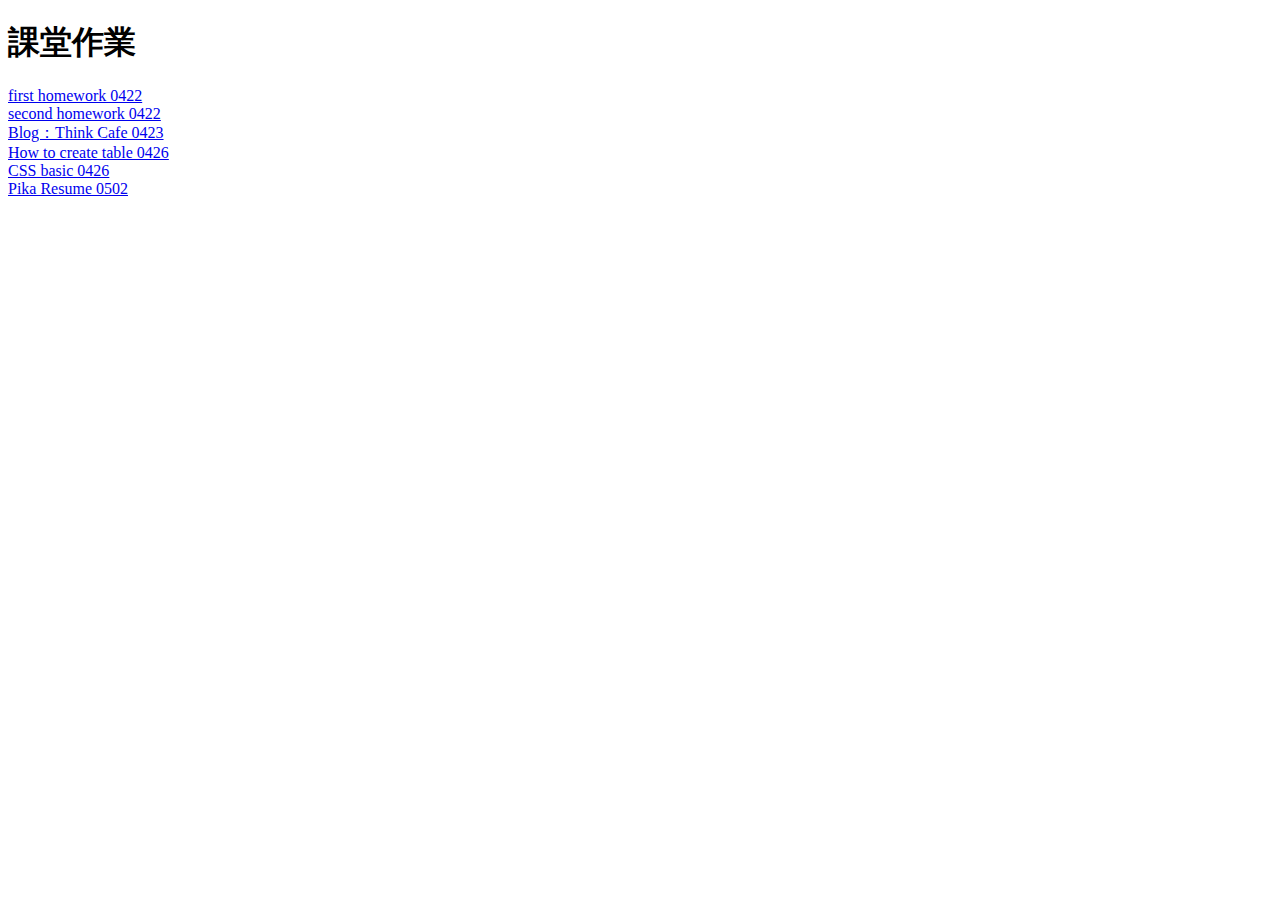
<file: index.html>
<!DOCTYPE html>
<html>
<head>
	<meta charset="UTF-8">
	<title>課堂作業</title>
	<style type="text/css">
	h1{
		font color: GRAY;
	}
	</style>
</head>
<body>
<h1>課堂作業</h1>
<a href="HTML/journal.html"> first homework 0422 </a>
<br>
<a href="lounge/lounge.html"> second homework 0422 </a>
<br>
<a href="blog_cafe/blog_cafe.html"> Blog：Think Cafe 0423 </a>
<br>
<a href="HTML/Form design 0426.html"> How to create table 0426 </a>
<br>
<a href="HTML/css_basic.html"> CSS basic 0426 </a>
<br>
<a href="HTML/pika_resume.html"> Pika Resume 0502 </a>
</body>
</html>
</file>
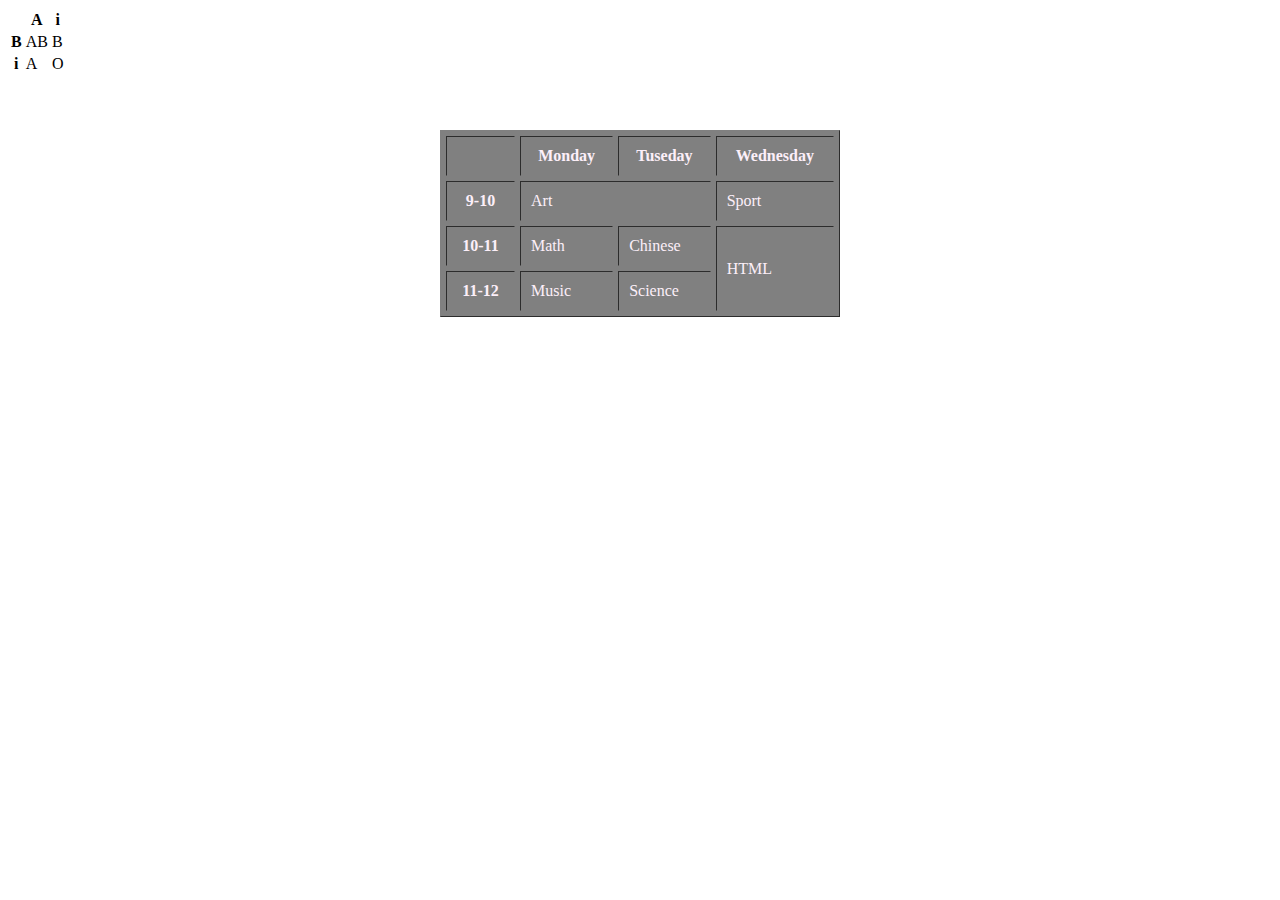
<file: Form design 0426.html>
<!DOCTYPE html>
<html>
<head>
	<meta charset="UTF-8">
	<title>表格</title>
</head>
<body>
<table>
	<tr> 
		<th></th>
		<th scope="col">A</th>
		<th scope="col">i</th>	
	</tr>
	<tr>
		<th scope="row">B</th>
		<td>AB</td>
		<td>B</td>
	</tr>
	<tr>
		<th scope="row">i</th>
		<td>A</td>
		<td>O</td>
	</tr>
</table>
<br>
<br>
<br>
<font color="#FCEFF9">
<table border="1" style="width:400px" cellpadding="10" cellspacing="5" bgcolor="gray" align="Center">
	<tr>
		<th></th>
		<th>Monday</th>
		<th>Tuseday</th>
		<th>Wednesday</th>
	</tr>
	<tr>
		<th>9-10</th>
		<td colspan="2">Art</td>
		<td>Sport</td>
	</tr>
	<tr>
		<th>10-11</th>
		<td>Math</td>
		<td>Chinese</td>
		<td rowspan="2">HTML</td>
	</tr>
	<tr>
		<th>11-12</th>
		<td>Music</td>
		<td>Science</td>
	</tr>
</table>
</font>
</body>
</html>
</file>
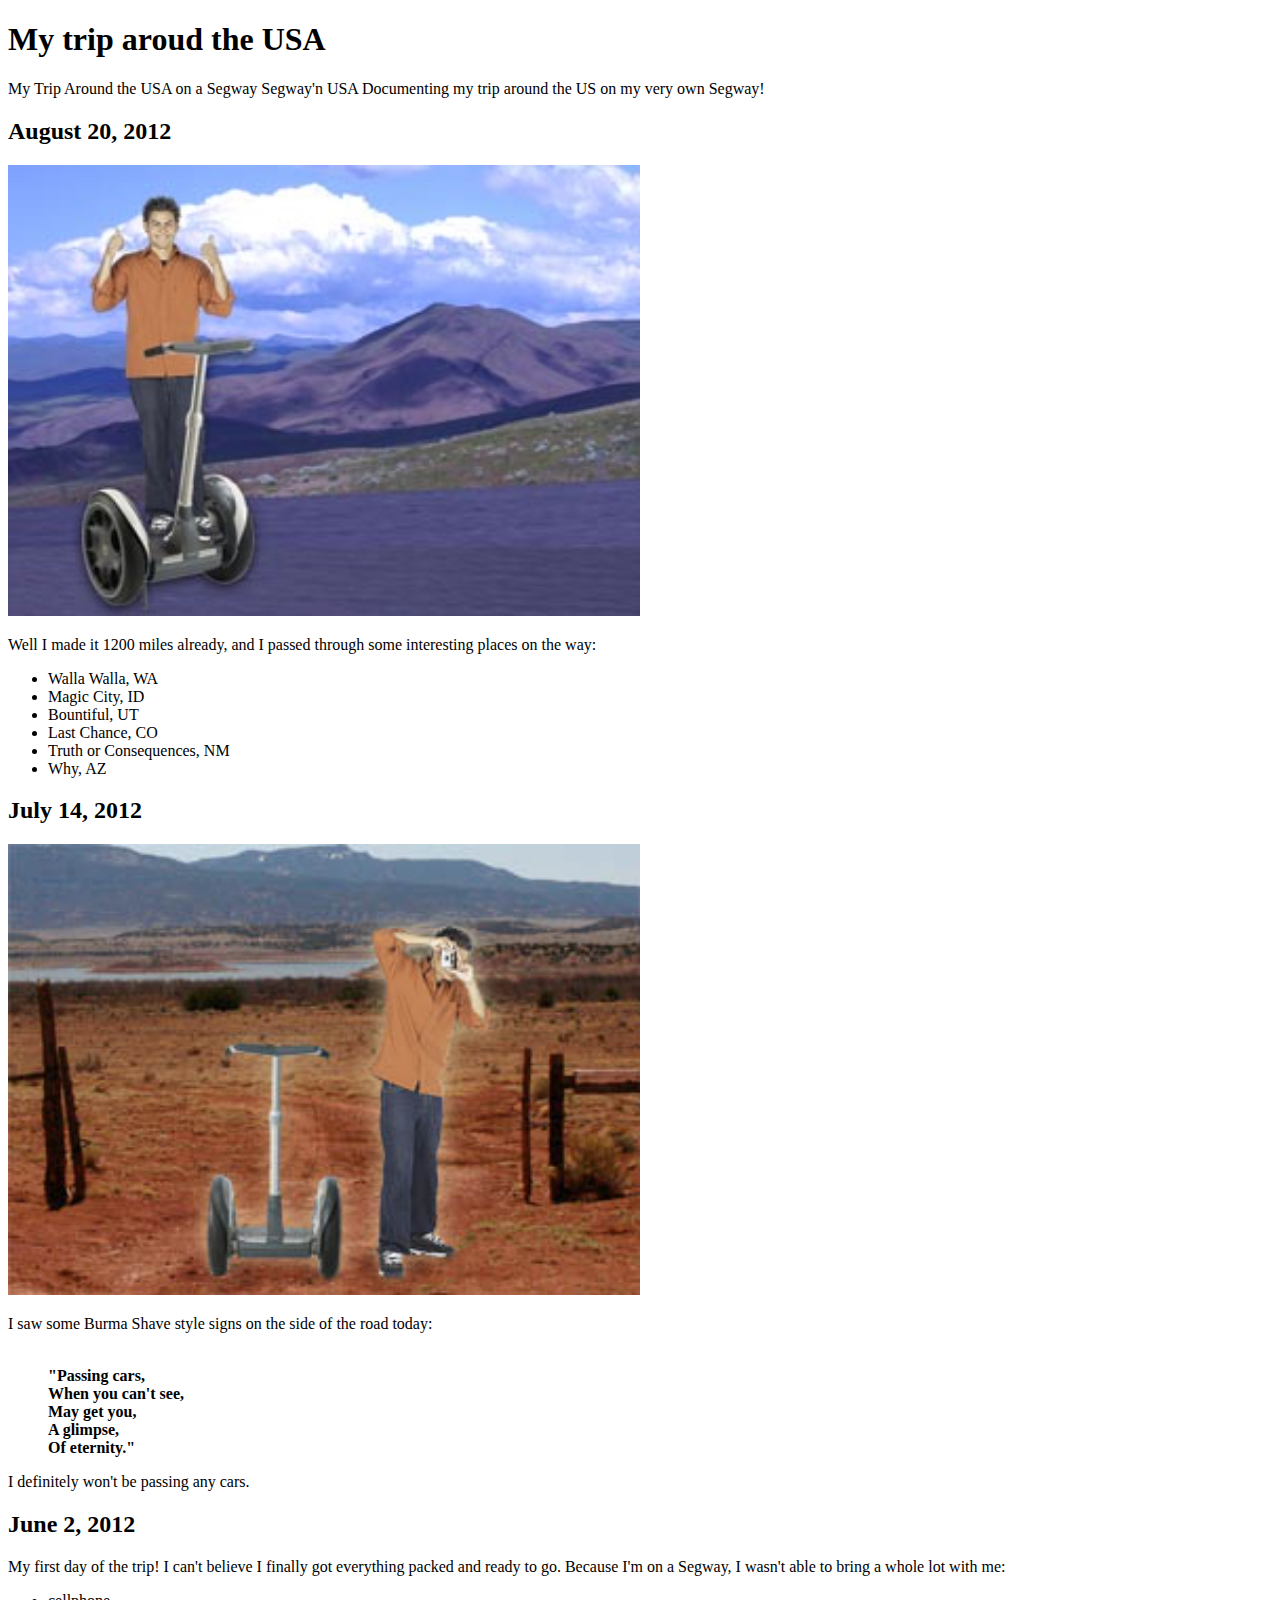
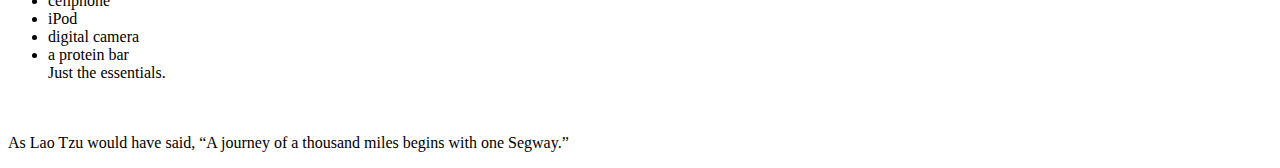
<file: journal.html>
<!DOCTYPE html>
<html>
<head>
	<meta charset="UTF-8">
	<title>My Journal</title>
</head>
<body>
<h1>My trip aroud the USA</h1>
My Trip Around the USA on a Segway
Segway'n USA
Documenting my trip around the US on my very own Segway!

<h2>August 20, 2012</h2>
<img src="images/segway1.jpg" alt="no images" width="50%">
<p>    
Well I made it 1200 miles already, and I passed
through some interesting places on the way:
</p>
<ul> 
 	<li> Walla Walla, WA</li> 
 	<li>Magic City, ID</li> 
 	<li>Bountiful, UT</li> 
 	<li>Last Chance, CO</li> 
 	<li>Truth or Consequences, NM
 	<li>Why, AZ</li> 
 </ul>
    

<h2>July 14, 2012</h2>
<img src="images/segway2.jpg" alt="no images" width="50%">
<p>
I saw some Burma Shave style signs on the side of the road today:
<blockquote>
<b> 
<br>"Passing cars, 
<br>When you can't see,
<br>May get you, 
<br>A glimpse, 
<br>Of eternity."
</b>
</blockquote>
I definitely won't be passing any cars.
</p>

<h2>June 2, 2012</h2>
<p>
My first day of the trip!  I can't believe I finally got
everything packed and ready to go.  Because I'm on a Segway,
I wasn't able to bring a whole lot with me: 
<ul> 
	<li>cellphone</li> 
	<li>iPod</li>
	<li>digital camera</li>
	<li> a protein bar</li>
Just the essentials.  
</ul>
<br>
<br>
As Lao Tzu would have said, <q>A journey of a thousand miles begins with one Segway.</q>
</p>
</body>
</html>
</file>
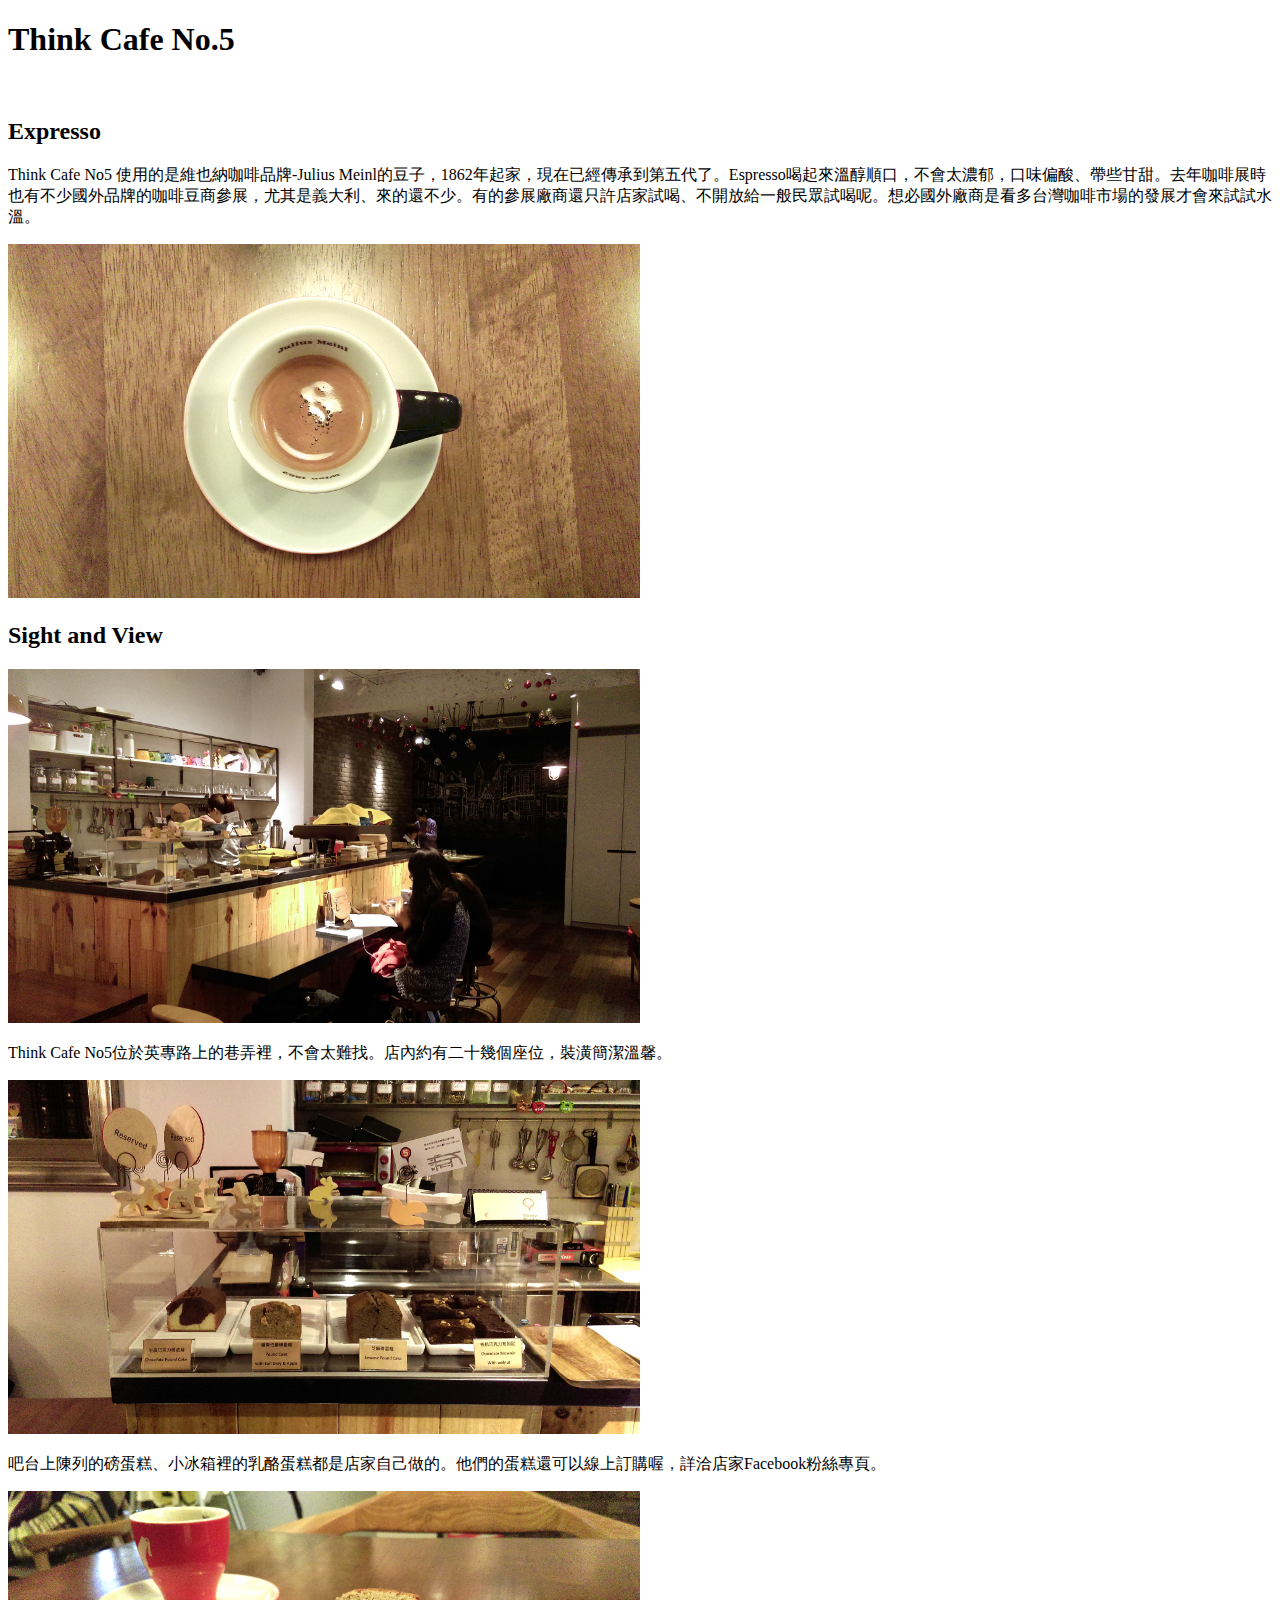
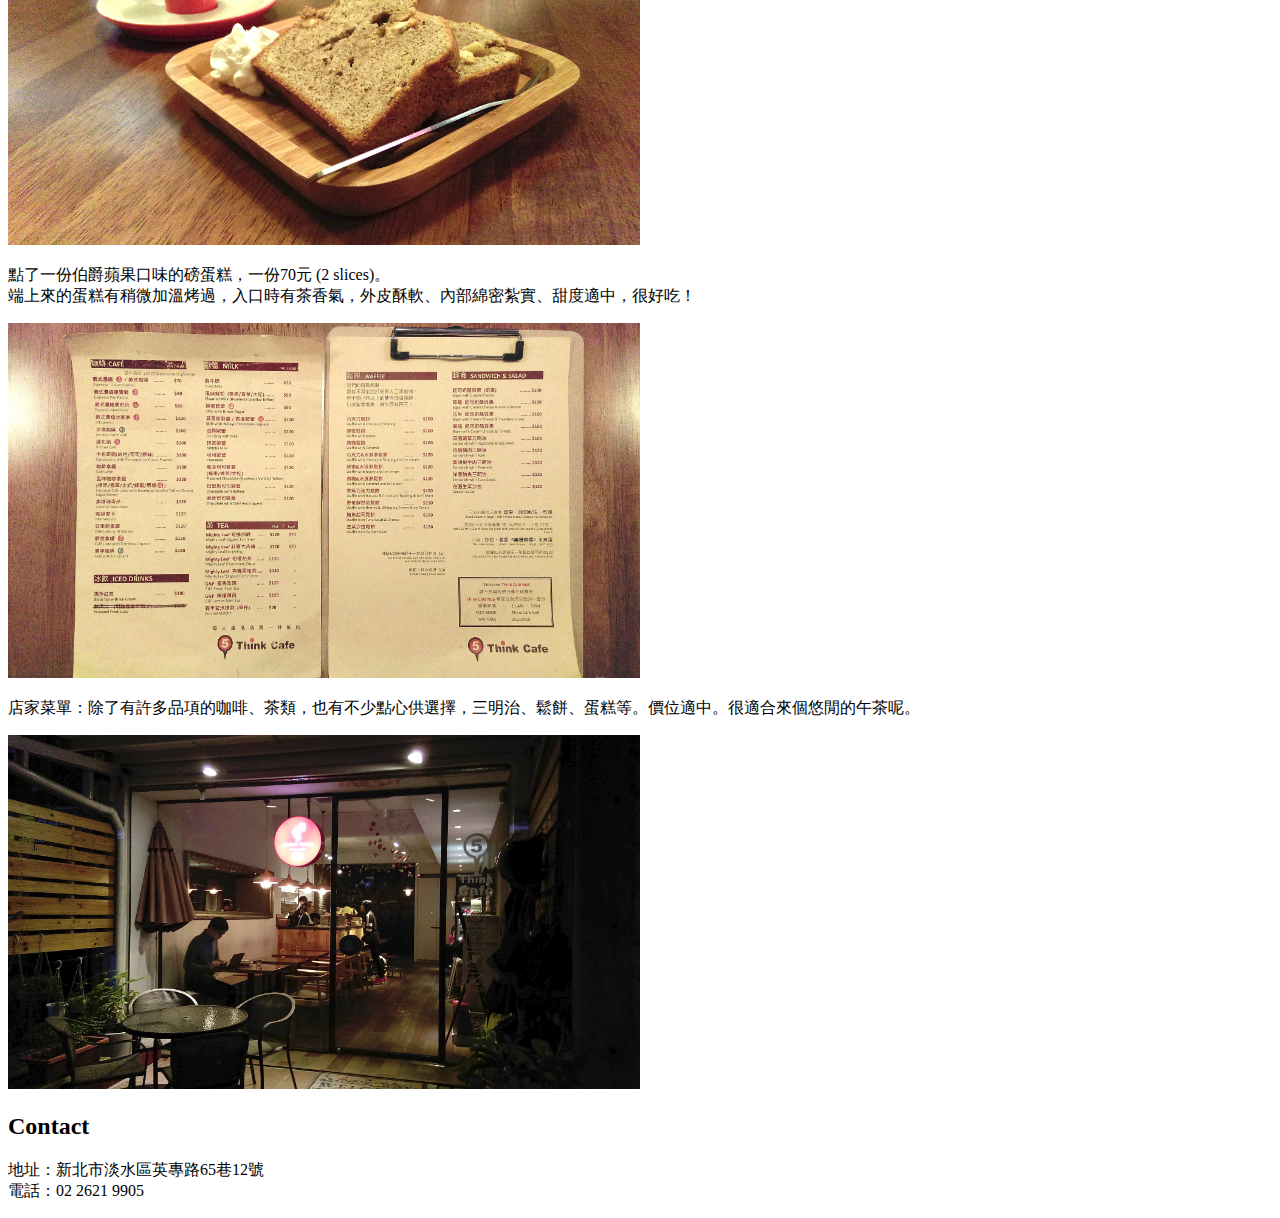
<file: blog_cafe/blog_cafe.html>
<!DOCTYPE html>
<html>
<head>
	<meta charset="UTF-8">
	<title>淡水咖啡地圖</title>
	<link rel="stylesheet" type="text/css" href="//s3-ap-northeast-1.amazonaws.com/justfont-user-script/jf-41877.js">

	<style type="text/css">
		@font-face {
			font-family: "思源黑體";
			src:url("//s3-ap-northeast-1.amazonaws.com/justfont-user-script/jf-41877.js");	
			}
		p{
			font-family: "思源黑體";
		}
		body{
			font-size: 16px;
		}
	</style>

</head>
<body>
<b><h1>Think Cafe No.5</h1></b>
<br>
<h2>Expresso</h2>
<p>
Think Cafe No5 使用的是維也納咖啡品牌-Julius Meinl的豆子，1862年起家，現在已經傳承到第五代了。Espresso喝起來溫醇順口，不會太濃郁，口味偏酸、帶些甘甜。去年咖啡展時也有不少國外品牌的咖啡豆商參展，尤其是義大利、來的還不少。有的參展廠商還只許店家試喝、不開放給一般民眾試喝呢。想必國外廠商是看多台灣咖啡市場的發展才會來試試水溫。	
</p>
<img src="images/1.jpg" alt="not found" width="50%">
<h2>Sight and View</h2>
<img src="images/4.jpg" alt="not found" width="50%">
<p>
Think Cafe No5位於英專路上的巷弄裡，不會太難找。店內約有二十幾個座位，裝潢簡潔溫馨。	
</p>
<img src="images/6.jpg" alt="not found" width="50%">
<p>
吧台上陳列的磅蛋糕、小冰箱裡的乳酪蛋糕都是店家自己做的。他們的蛋糕還可以線上訂購喔，詳洽店家Facebook粉絲專頁。	
</p>
<img src="images/2.jpg" alt="not found" width="50%">
<p>
點了一份伯爵蘋果口味的磅蛋糕，一份70元 (2 slices)。<br>端上來的蛋糕有稍微加溫烤過，入口時有茶香氣，外皮酥軟、內部綿密紮實、甜度適中，很好吃！
</p>
<img src="images/3.jpg" alt="not found" width="50%">
<p>
店家菜單：除了有許多品項的咖啡、茶類，也有不少點心供選擇，三明治、鬆餅、蛋糕等。價位適中。很適合來個悠閒的午茶呢。
</p>
<img src="images/5.jpg" alt="not found" width="50%">
<br>
<h2>Contact</h2>
<p>
地址：新北市淡水區英專路65巷12號
<br>
電話：02 2621 9905	
</p>
</body>
</html>
</file>
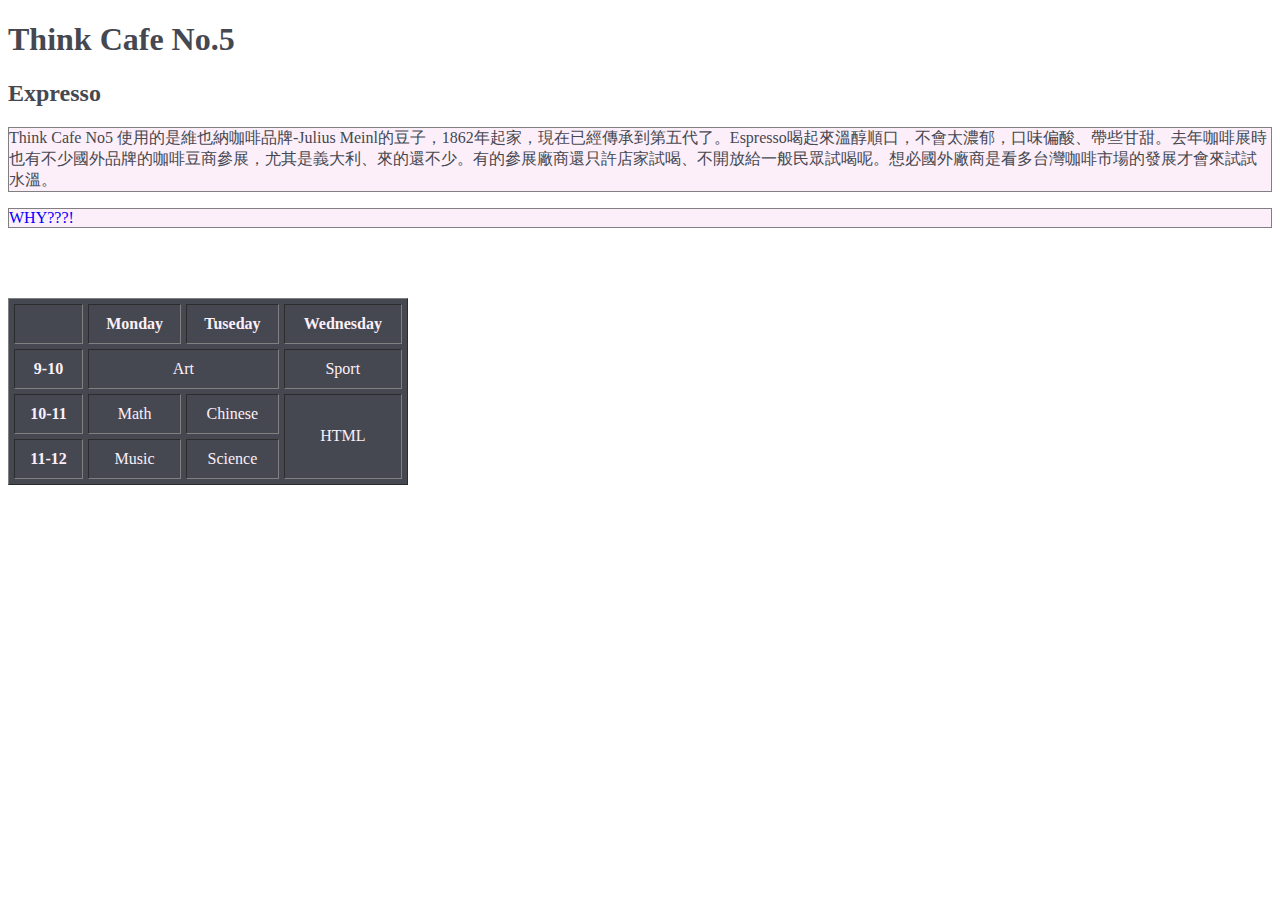
<file: HTML/css_basic.html>
<!DOCTYPE html>
<html>
<head>
	<meta charset="UTF-8">
	<title>表格</title>
	<link rel="stylesheet" type="text/css" href="../CSS/css_basic.css">
</head>
<body>
	<b><h1>Think Cafe No.5</h1></b>
		<h2>Expresso</h2>
		<p>
		Think Cafe No5 使用的是維也納咖啡品牌-Julius Meinl的豆子，1862年起家，現在已經傳承到第五代了。Espresso喝起來溫醇順口，不會太濃郁，口味偏酸、帶些甘甜。去年咖啡展時也有不少國外品牌的咖啡豆商參展，尤其是義大利、來的還不少。有的參展廠商還只許店家試喝、不開放給一般民眾試喝呢。想必國外廠商是看多台灣咖啡市場的發展才會來試試水溫。	
		</p>
		<P class="green">
		WHY???!	
		</P>
<br>
<br>
<br>
<font color="#FCEFF9">
<table border="1" style="width:400px" cellpadding="10" cellspacing="5" bgcolor="#454851">
	<tr align="center">
		<th></th>
		<th>Monday</th>
		<th>Tuseday</th>
		<th>Wednesday</th>
	</tr>
	<tr align="center">
		<th>9-10</th>
		<td colspan="2">Art</td>
		<td>Sport</td>
	</tr>
	<tr align="center">
		<th>10-11</th>
		<td>Math</td>
		<td>Chinese</td>
		<td rowspan="2">HTML</td>
	</tr>
	<tr align="center">
		<th>11-12</th>
		<td>Music</td>
		<td>Science</td>
	</tr>
</table>
</font>
</body>
</html>
</file>
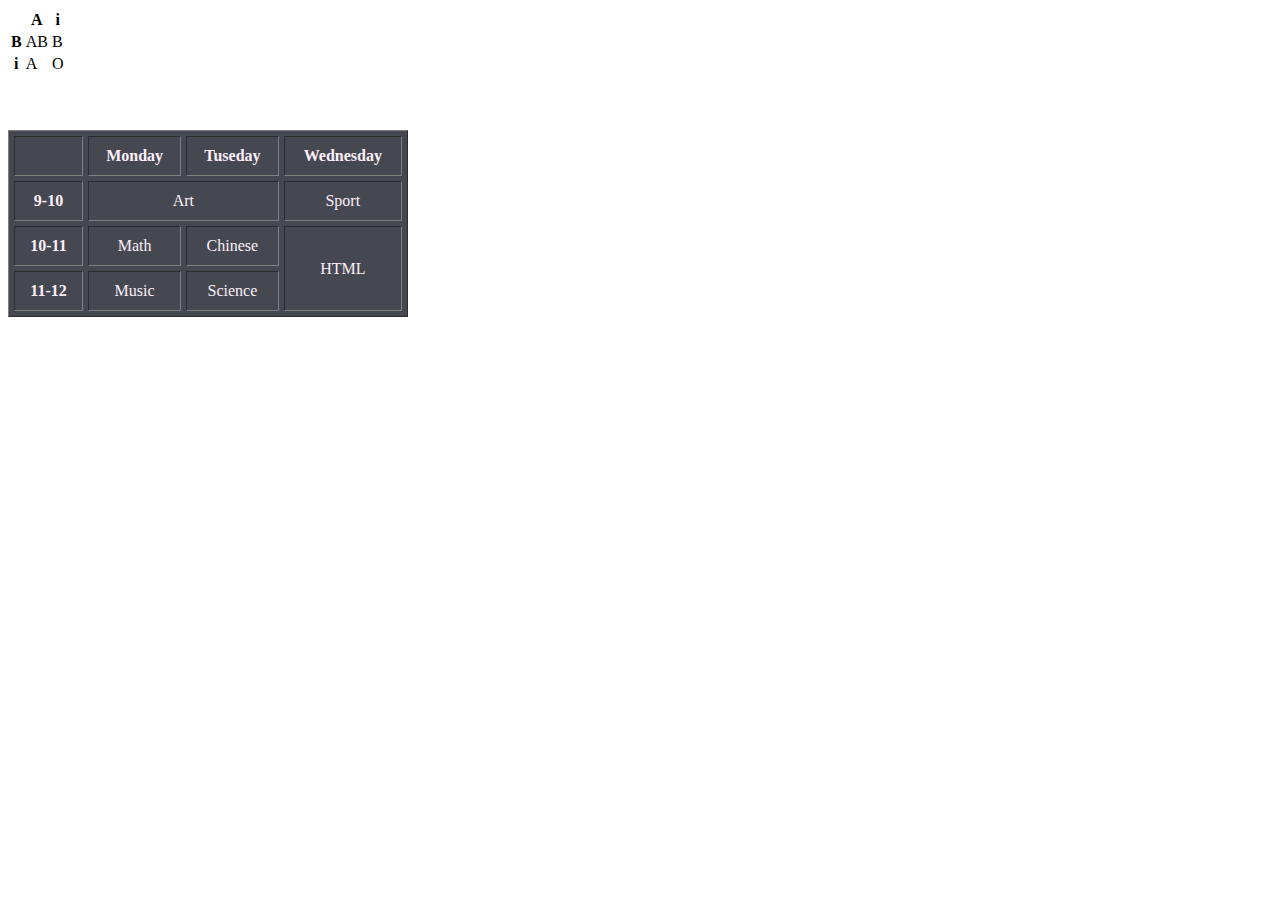
<file: HTML/Form design 0426.html>
<!DOCTYPE html>
<html>
<head>
	<meta charset="UTF-8">
	<title>表格</title>
</head>
<body>
<table>
	<tr> 
		<th></th>
		<th scope="col">A</th>
		<th scope="col">i</th>	
	</tr>
	<tr>
		<th scope="row">B</th>
		<td>AB</td>
		<td>B</td>
	</tr>
	<tr>
		<th scope="row">i</th>
		<td>A</td>
		<td>O</td>
	</tr>
</table>
<br>
<br>
<br>
<font color="#FCEFF9">
<table border="1" style="width:400px" cellpadding="10" cellspacing="5" bgcolor="#454851">
	<tr align="center">
		<th></th>
		<th>Monday</th>
		<th>Tuseday</th>
		<th>Wednesday</th>
	</tr>
	<tr align="center">
		<th>9-10</th>
		<td colspan="2">Art</td>
		<td>Sport</td>
	</tr>
	<tr align="center">
		<th>10-11</th>
		<td>Math</td>
		<td>Chinese</td>
		<td rowspan="2">HTML</td>
	</tr>
	<tr align="center">
		<th>11-12</th>
		<td>Music</td>
		<td>Science</td>
	</tr>
</table>
</font>
</body>
</html>
</file>
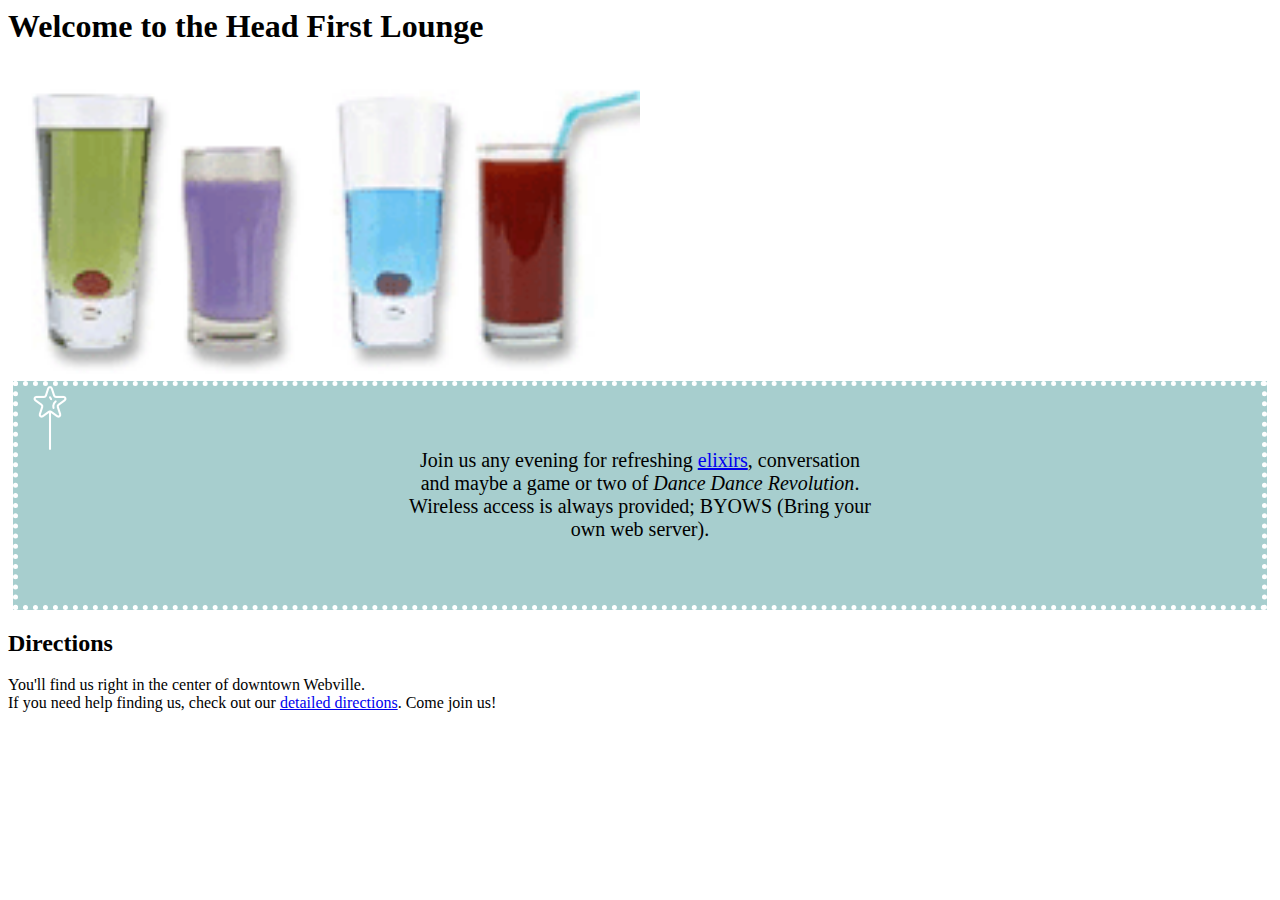
<file: lounge/lounge.html>
<html>
  <head>
    <title>Head First Lounge</title>
    <style type="text/css">
      p.pback{
        font-size: 20px; 
        border-color: white;
        border-width: 5px;
        border-style: dotted;
        text-align: center;
        background-position: center;
        background-color: #a7cece;
        background-image:url(images/magic-wand.png); 
        background-position:top left;
        background-repeat: no-repeat;
        padding:5%;  
        margin: 5px;
        
      }
    </style>
  </head>
  <body>
    <h1>Welcome to the Head First Lounge</h1>
    <img src="images/drinks.gif" width="50%">

    <p class="pback">
       Join us any evening for refreshing <a href="berverages/elixir.html">elixirs</a>,
       conversation
       <br> and maybe a game or two of
       <em>Dance Dance Revolution</em>.
       <br>Wireless access is always provided;
       BYOWS (Bring your 
       <br>own web server).
    </p>
    <h2>Directions</h2>
    <p>
       You'll find us right in the center of downtown Webville.
       <br>If you need help finding us, check out our <a href="about/directions.html">detailed directions</a>.
       Come join us!
    </p>
    
  </body>
</html>
</file>
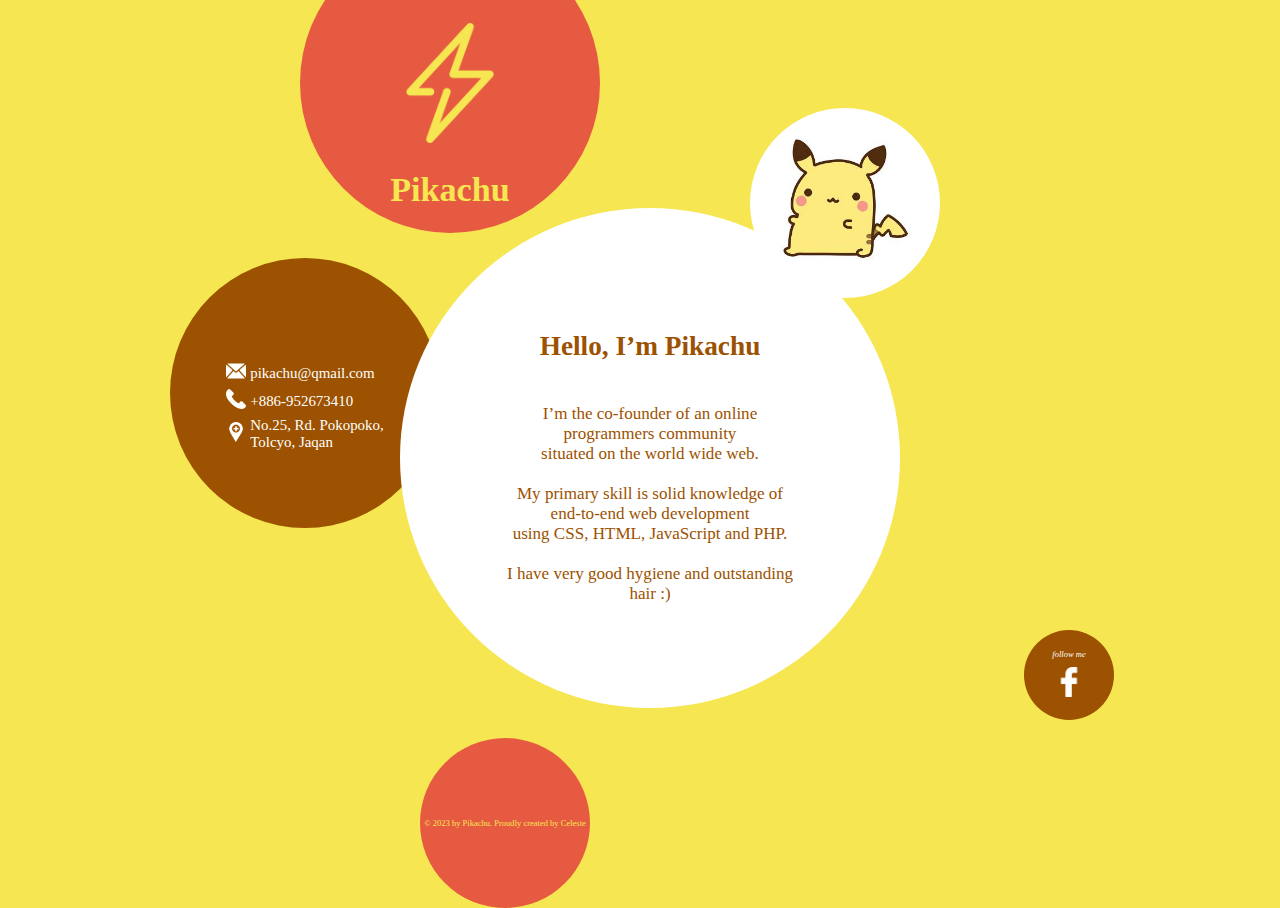
<file: pikachu_begin/position for students.html>
<!DOCTYPE html>
<html lang="en">

<head>
    <meta charset="UTF-8">
    <meta http-equiv="X-UA-Compatible" content="IE=7">
    <meta:renderer></meta:renderer>
    <meta name="viewport" content="width=device-width, user-scalable=no, initial-scale=1.0, maximum-scale=1.0, minimum-scale=1.0">
    <meta:author></meta:author>
    <meta name="keywords" content="Keyword 1,Keyword 2">
    <meta name="description" content="description">
    <link rel="shortcut icon" type="image/x-icon" href="favicon.ico">
    <link rel="apple-touch-icon" href="favicon.png">
    <link rel="stylesheet" type="text/css" href="style.css">
    <title>Ben</title>
</head>

<body>
    <div class="wrap">
        <div class="circle1">
            <img src="flash.png" width="120">
            <h1 class="title">
            Pikachu</h1>
        </div>
        <div class="circle2">
            <table>
                <tr>
                    <td><img src="mail.png" width="20"></td>
                    <td>pikachu@qmail.com</td>
                </tr>
                <tr>
                    <td><img src="tele.png" width="20"></td>
                    <td>+886-952673410</td>
                </tr>
                <tr>
                    <td><img src="ad.png" width="20"></td>
                    <td>No.25, Rd. Pokopoko,
                        <br> Tolcyo, Jaqan</td>
                </tr>
            </table>
        </div>
        <div class="circle3">
            <h2>Hello, I’m Pikachu</h2>
            <br> I’m the co-founder of an online programmers community
            <br> situated on the world wide web.
            <br>
            <br> My primary skill is solid knowledge of end-to-end web development
            <br> using CSS, HTML, JavaScript and PHP.
            <br>
            <br> I have very good hygiene and outstanding hair :)
            <br>
            <br> ​ </div>
        <div class="circle4">
            <img src="pika2.jpg" width="130">
        </div>
        <div class="circle5">
            <p>follow me</p>
            <a href="https://www.facebook.com/pages/%E7%9A%AE%E5%8D%A1%E4%B8%98/104031079632855?fref=ts">
                <img src="fb.png" width="30"></a>
        </div>
        <div class="circle6">© 2023 by Pikachu. Proudly created by Celeste</div>
    </div>
</body>

</html>
</file>
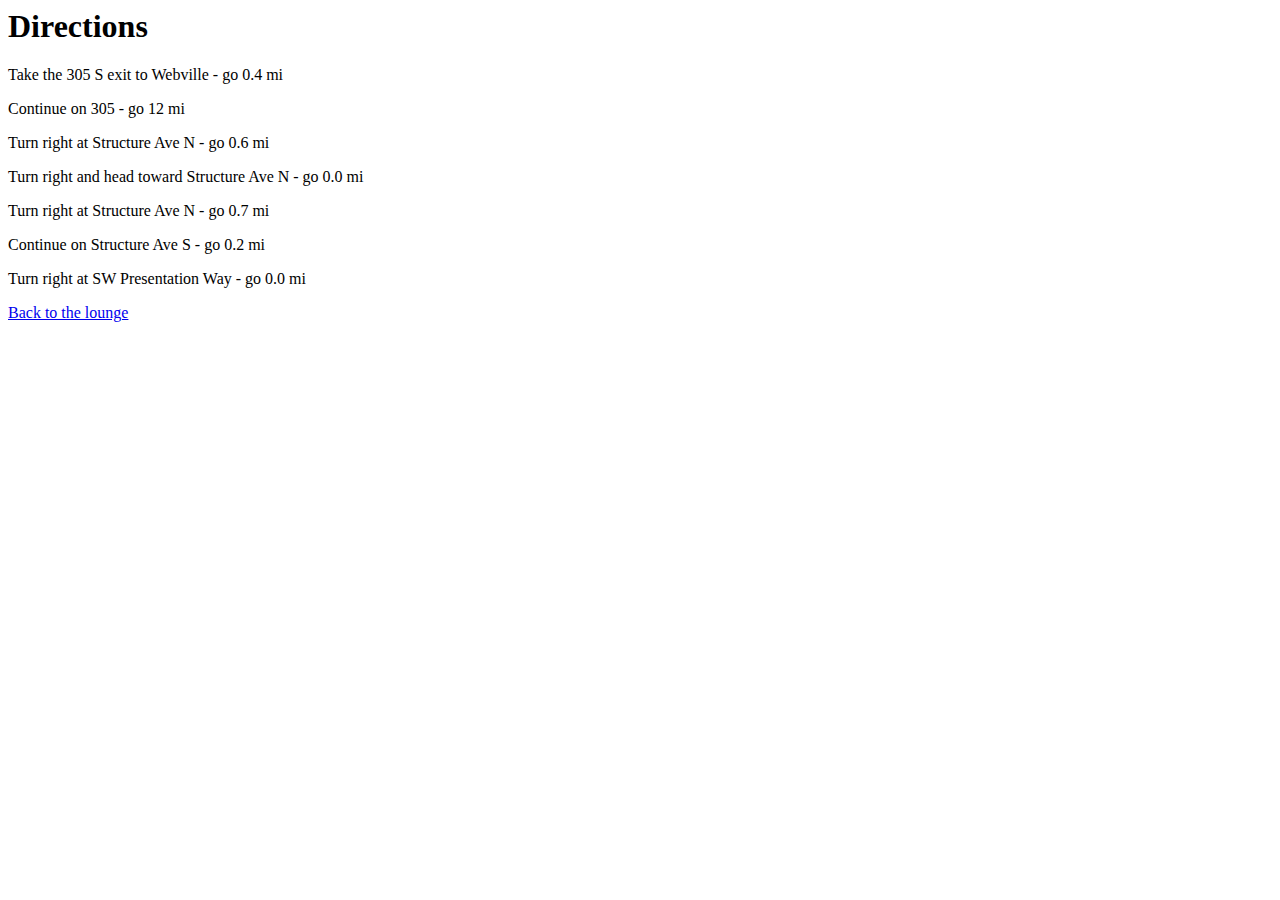
<file: lounge/about/directions.html>
<html>
  <head>
    <title>Head First Lounge Directions</title>
  </head>
  <body>
    <h1>Directions</h1>
    <p>Take the 305 S exit to Webville - go 0.4 mi</p>
    <p>Continue on 305 - go 12 mi</p>
    <p>Turn right at Structure Ave N - go 0.6 mi</p>
    <p>Turn right and head toward Structure Ave N - go 0.0 mi</p>
    <p>Turn right at Structure Ave N - go 0.7 mi</p>
    <p>Continue on Structure Ave S - go 0.2 mi</p>
    <p>Turn right at SW Presentation Way - go 0.0 mi</p>
    <p>
      <a href="../lounge.html">Back to the lounge</a>
    </p>
  </body>
</html>
</file>
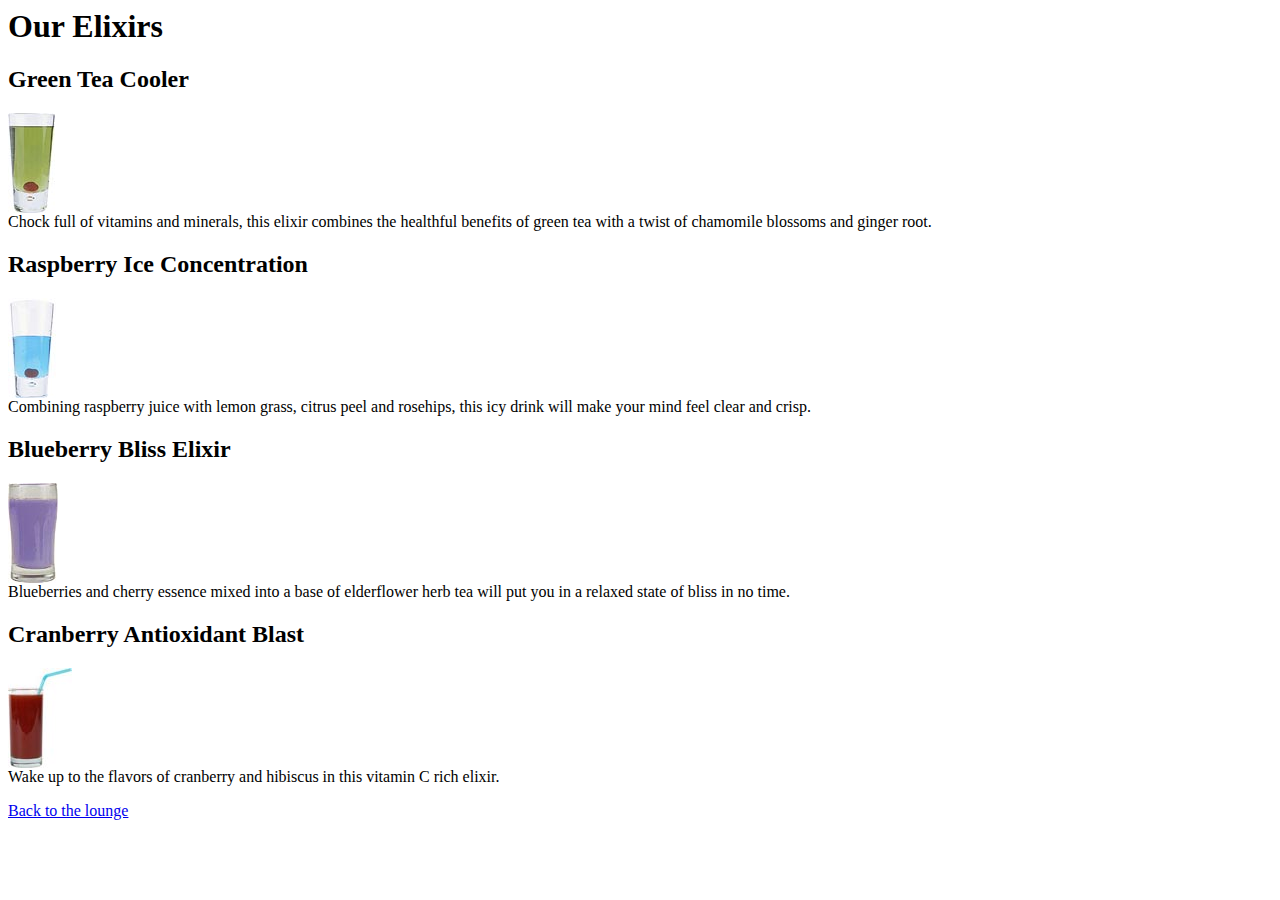
<file: lounge/beverages/elixir.html>
<html>
  <head>
    <title>Head First Lounge Elixirs</title>
  </head>
  <body>
    <h1>Our Elixirs</h1>

    <h2>Green Tea Cooler</h2>
    <p>
      <img src="../images/green.jpg">
      <br>
      Chock full of vitamins and minerals, this elixir
      combines the healthful benefits of green tea with
      a twist of chamomile blossoms and ginger root.
    </p>
    <h2>Raspberry Ice Concentration</h2>
    <p>
      <img src="../images/lightblue.jpg">
      <br>
      Combining raspberry juice with lemon grass,
      citrus peel and rosehips, this icy drink
      will make your mind feel clear and crisp.
    </p>
    <h2>Blueberry Bliss Elixir</h2>
    <p>
      <img src="../images/blue.jpg">
      <br>
      Blueberries and cherry essence mixed into a base
      of elderflower herb tea will put you in a relaxed
      state of bliss in no time.
    </p>
    <h2>Cranberry Antioxidant Blast</h2>
    <p>
      <img src="../images/red.jpg">
      <br>
      Wake up to the flavors of cranberry and hibiscus
      in this vitamin C rich elixir.
    </p>
    <p>
      <a href="../lounge.html">Back to the lounge</a>
    </p>

  </body>
</html>
</file>
<file: CSS/css_basic.css>
h1{color: #454851;}
h2{color: #454851;}
p{
	color: #454851;
	background:#FCEFF9;
	border: 1px solid gray; 
}
p.green{
	color:blue;
}
</file>
<file: pikachu_begin/style.css>
body {
    position: relative;
    background-color: #f6e652;
    font-size: 16pt;
}
/**/
.wrap {
    width: 940px;
    position: relative;
    margin: auto;
}

.circle1 {
    box-sizing: border-box;
    /*讓圓圈固定，不因調整padding而讓圓圈變形*/
    width: 300px;
    height: 300px;
    text-align: center;
    padding-top: 90px;
    background-color: #e65a41;
    border-radius: 50%;
    position: absolute;
    top: -75px; /*用負值表示從下往上移動*/
    left: 130px;
    color: #f6e652;
    font-size: 0.8em;
}

.circle2 {
    box-sizing: border-box;
    width: 270px;
    height: 270px;
    padding-top: 100px;
    background-color: #9c5200;
    border-radius: 50%;
    position: absolute;
    top: 250px;
    left: 0px;
    font-size: 0.7em;
    color: #fff;
}

.circle2 table {
    margin: auto;
}

.circle3 {
    box-sizing: border-box;
    width: 500px;
    height: 500px;
    padding: 100px;
    background-color: #fff;
    border-radius: 50%;
    position: absolute;
    top: 200px;
    left: 230px;
    text-align: center;
    font-size: 0.8em;
    color: #9c5200
}

.circle3 h2 {
    font-weight: bold;
    font-size: 1.6em;
}

.circle4 {
    box-sizing: border-box;
    width: 190px;
    height: 190px;
    padding-top: 30px;
    padding-left: 30px;
    background-color: #fff;
    border-radius: 80%;
    position: absolute;
    top: 100px;
    left: 580px;
}

.circle5 {
    box-sizing: border-box;
    width: 90px;
    height: 90px;
    padding: 10px;
    background-color: #9c5200;
    border-radius: 50%;
    position: fixed;
    bottom: 20%;
    left: 80%;
    text-align: center;
    font-style: italic;
    color: #fff;
    font-size: 0.4em;
}

.circle6 {
    box-sizing: border-box;
    width: 170px;
    height: 170px;
    padding-top: 80px;
    background-color: #e65a41;
    border-radius: 50%;
    position: absolute;
    top: 730px;
    left: 250px;
    font-size: 0.4em;
    color: #f6e652;
    text-align: center;
}
</file>
